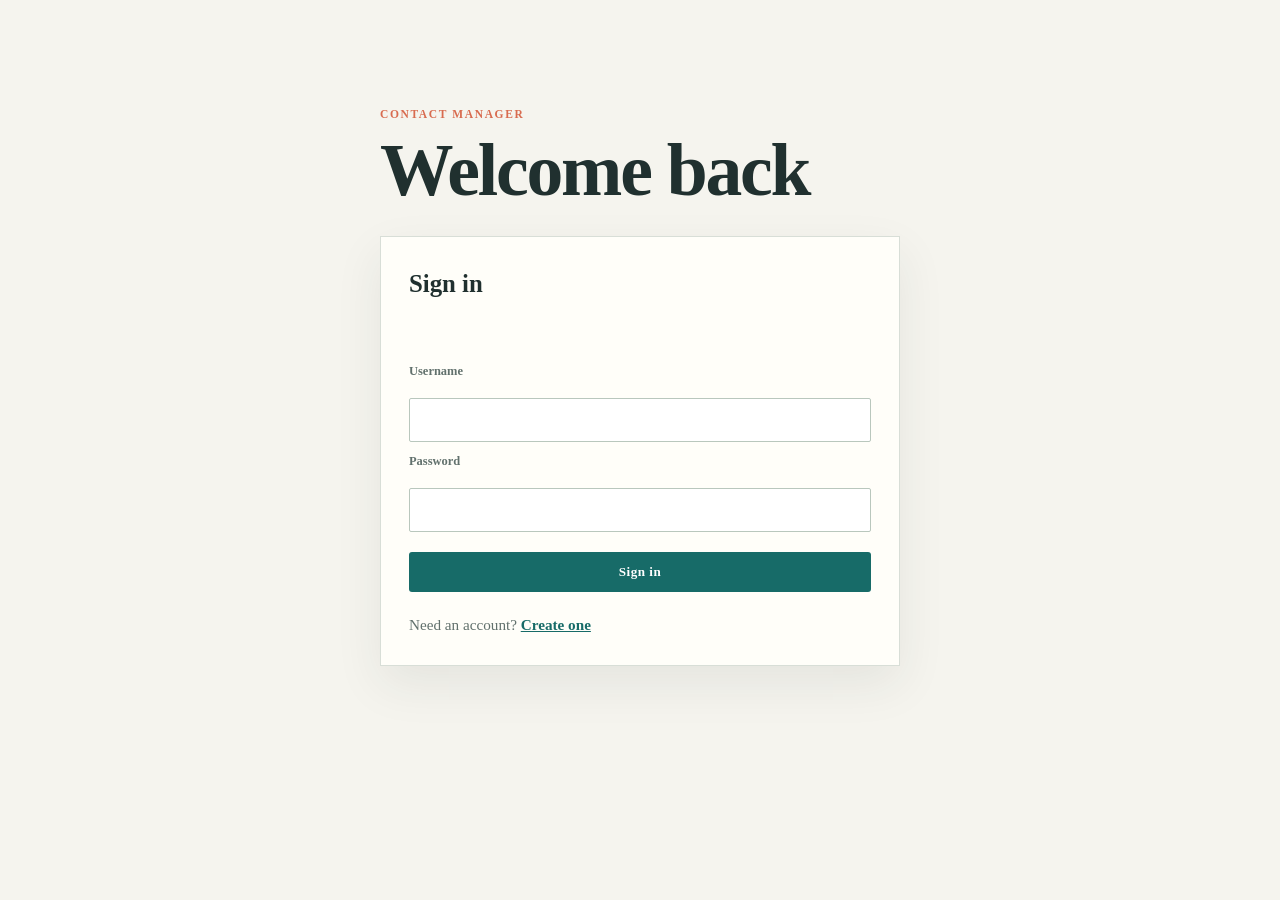
<file: index.html>
<!DOCTYPE html>
<html lang="en">
<head>
  <meta charset="utf-8">
  <meta name="viewport" content="width=device-width, initial-scale=1">
  <title>Sign In — Contact Manager</title>
  <link rel="stylesheet" href="css/style.css">
</head>
<body>
  <!-- Landing page: login + register, toggled with a link.
       Use real form semantics — <form>, a <label for> on every <input>,
       <button type="submit">. That's most of the Lighthouse score. -->
  <main class="auth-page">
    <p class="eyebrow">Contact Manager</p>
    <h1>Welcome back</h1>

    <section id="login-section" class="auth-section" aria-labelledby="login-heading">
      <h2 id="login-heading">Sign in</h2>
      <form id="login-form">
        <p id="login-error" class="status-message" role="alert" aria-live="polite"></p>
        <label for="login-username">Username</label>
        <input id="login-username" name="login" type="text" required>

        <label for="login-password">Password</label>
        <input id="login-password" name="password" type="password" required>

        <button class="button button-primary" type="submit">Sign in</button>
      </form>
      <p>Need an account? <a href="#register-section">Create one</a></p>
    </section>

    <section id="register-section" class="auth-section" aria-labelledby="register-heading">
      <h2 id="register-heading">Create an account</h2>
      <form id="register-form">
        <p id="register-error" class="status-message" role="alert" aria-live="polite"></p>
        <label for="register-first-name">First name</label>
        <input id="register-first-name" name="firstName" type="text" required>

        <label for="register-last-name">Last name</label>
        <input id="register-last-name" name="lastName" type="text" required>

        <label for="register-phone">Phone number</label>
        <input id="register-phone" name="phone" type="tel" required>

        <label for="register-username">Username</label>
        <input id="register-username" name="login" type="text" required>

        <label for="register-password">Password</label>
        <input id="register-password" name="password" type="password" required>

        <button class="button button-primary" type="submit">Register</button>
      </form>
      <p>Already have an account? <a href="#login-section">Sign in</a></p>
    </section>
  </main>

  <script src="js/api.js"></script>
  <script src="js/login.js"></script>
</body>
</html>
</file>
<file: css/style.css>
:root {
   --ink: #20302f;
   --muted: #62716d;
   --paper: #f5f4ee;
   --panel: #fffef9;
   --line: #d8ded7;
   --teal: #176b68;
   --teal-dark: #0f4d4b;
   --coral: #d86b4f;
   --shadow: 0 18px 45px rgba(32, 48, 47, .08);
}

* {
   box-sizing: border-box;
}

body {
   margin: 0;
   min-width: 320px;
   color: var(--ink);
   background: var(--paper);
   font-family: Georgia, serif;
   line-height: 1.5;
}

main {
   width: min(1260px, calc(100% - 40px));
   margin: 0 auto;
   padding: 40px 0 72px;
}

h1,
h2,
p {
   margin-top: 0;
}

h1 {
   margin-bottom: 8px;
   font-size: clamp(2.3rem, 6vw, 4.8rem);
   line-height: .98;
   letter-spacing: -.03em;
}

h2 {
   margin-bottom: 0;
   font-size: 1.55rem;
}

.eyebrow {
   margin-bottom: 8px;
   color: var(--coral);
   font: 700 .72rem/1.2 Georgia, serif;
   letter-spacing: .14em;
   text-transform: uppercase;
}

.page-header,
.section-heading {
   display: flex;
   align-items: flex-end;
   justify-content: space-between;
   gap: 24px;
}

.contacts-page {
   display: grid;
   grid-template-columns: 190px minmax(0, 1fr);
   gap: 36px;
}

.action-rail {
   min-height: 680px;
   border-right: 1px solid var(--line);
   padding: 10px 28px 0 0;
}

.rail-actions {
   margin-top: 68px;
}

.rail-actions .button {
   width: 100%;
}

.contact-dialog {
   width: min(100% - 32px, 520px);
   border: 1px solid var(--line);
   border-radius: 4px;
   padding: 28px 30px 30px;
   background: var(--panel);
   color: var(--ink);
}

.contact-dialog::backdrop {
   background: rgba(23, 42, 33, .45);
}

.dialog-heading h2 {
   margin: 2px 0 0;
}

.contacts-content {
   min-width: 0;
}

.button {
   border: 0;
   border-radius: 3px;
   cursor: pointer;
   padding: 12px 18px;
   font: 700 .82rem Georgia, serif;
   letter-spacing: .04em;
}

.button-primary {
   color: #fff;
   background: var(--teal);
}

.button-primary:hover {
   background: var(--teal-dark);
}

.button-secondary {
   color: var(--teal-dark);
   background: #e3ebe5;
}

.status-message {
   min-height: 24px;
   margin: 28px 0 8px;
   color: #a13e2b;
   font: 700 .9rem Georgia, serif;
}

/* Login and registration pages */
.auth-page {
   width: min(520px, calc(100% - 40px));
   padding-top: 12vh;
}

.auth-page > .eyebrow {
   margin-bottom: 12px;
}

.auth-page h1 {
   margin-bottom: 30px;
   font-size: clamp(2.8rem, 8vw, 4.6rem);
}

.auth-section {
   max-width: 520px;
   padding: 28px;
   background: var(--panel);
   border: 1px solid var(--line);
   box-shadow: var(--shadow);
}

.auth-section h2 {
   margin-bottom: 22px;
}

.auth-section form {
   display: grid;
   gap: 12px;
}

.auth-section .status-message {
   margin: 0 0 4px;
}

.auth-section form .button {
   margin-top: 8px;
}

.auth-section > p {
   margin: 22px 0 0;
   color: var(--muted);
   font-size: .95rem;
}

.auth-section a {
   color: var(--teal);
   font-weight: 700;
}

#register-section {
   display: none;
}

#register-section:target {
   display: block;
}

main:has(#register-section:target) #login-section {
   display: none;
}

/* Contact directory */
.directory-panel {
   padding: 28px;
   background: var(--panel);
   border: 1px solid var(--line);
   box-shadow: var(--shadow);
}

.directory-search {
   padding-bottom: 26px;
   border-bottom: 1px solid var(--line);
}

.directory-search form {
   min-width: min(100%, 520px);
}

label {
   display: block;
   margin-bottom: 7px;
   color: var(--muted);
   font: 700 .78rem Georgia, serif;
}

.visually-hidden {
   position: absolute;
   width: 1px;
   height: 1px;
   padding: 0;
   margin: -1px;
   overflow: hidden;
   clip: rect(0, 0, 0, 0);
   white-space: nowrap;
   border: 0;
}

input {
   width: 100%;
   border: 1px solid #b9c7bd;
   border-radius: 2px;
   color: var(--ink);
   background: #fff;
   padding: 12px 13px;
   font: 1rem Georgia, serif;
}

input:focus {
   outline: 3px solid rgba(216, 107, 79, .25);
   border-color: var(--coral);
}

.search-controls {
   display: flex;
   gap: 10px;
}

.directory-panel > .section-heading {
   margin-top: 26px;
}

.count-label {
   color: var(--muted);
   font: .8rem Georgia, serif;
}

.table-wrap {
   overflow-x: auto;
   margin-top: 22px;
}

table {
   width: 100%;
   border-collapse: collapse;
   text-align: left;
}

th {
   color: var(--muted);
   font: 700 .72rem Georgia, serif;
   letter-spacing: .08em;
   text-transform: uppercase;
}

th,
td {
   padding: 15px 12px;
   border-bottom: 1px solid var(--line);
}

th:first-child,
td:first-child {
   padding-left: 0;
}

th:last-child,
td:last-child {
   padding-right: 0;
}

.empty-row td {
   padding: 34px 0;
   color: var(--muted);
   text-align: center;
}

.row-actions {
   white-space: nowrap;
}

.text-button {
   border: 0;
   padding: 5px 0;
   color: var(--teal);
   background: transparent;
   cursor: pointer;
   font: 700 .82rem Georgia, serif;
}

.text-button + .text-button {
   margin-left: 14px;
}

.text-button-danger {
   color: var(--coral);
}

.contact-form {
   display: grid;
   grid-template-columns: 1fr 1fr;
   gap: 18px 20px;
   margin-top: 20px;
}

.field {
   display: flex;
   flex-direction: column;
   gap: 6px;
}

.field-hint {
   margin: 0;
   color: var(--muted);
   font-size: .8rem;
}

/* :user-invalid, not :invalid, so an empty field isn't marked as wrong before
   the user has typed in it. */
.contact-form input:user-invalid {
   border-color: var(--coral);
}

.form-actions {
   grid-column: 1 / -1;
   display: flex;
   gap: 10px;
   margin-top: 4px;
}

[hidden] {
   display: none !important;
}

@media (max-width: 680px) {
   main {
      width: min(100% - 24px, 1120px);
      padding-top: 32px;
   }

   .auth-page {
      width: min(100% - 24px, 520px);
      padding-top: 48px;
   }

   .contacts-page {
      display: block;
   }

   .action-rail {
      min-height: 0;
      margin-bottom: 28px;
      padding: 0 0 20px;
      border-right: 0;
      border-bottom: 1px solid var(--line);
   }

   .rail-actions {
      margin-top: 28px;
   }

   .rail-actions .button {
      width: auto;
   }

   .contact-dialog {
      padding: 22px 18px 24px;
   }

   .page-header,
   .directory-search,
   .section-heading {
      align-items: flex-start;
      flex-direction: column;
   }

   .directory-search form {
      width: 100%;
   }

   .search-controls {
      align-items: stretch;
      flex-direction: column;
   }

   .directory-panel {
      padding: 20px 16px;
   }

   .contact-form {
      grid-template-columns: 1fr;
   }

   .form-actions {
      grid-column: auto;
   }

   th,
   td {
      min-width: 130px;
   }

   th:last-child,
   td:last-child {
      min-width: 150px;
   }
}
</file>
